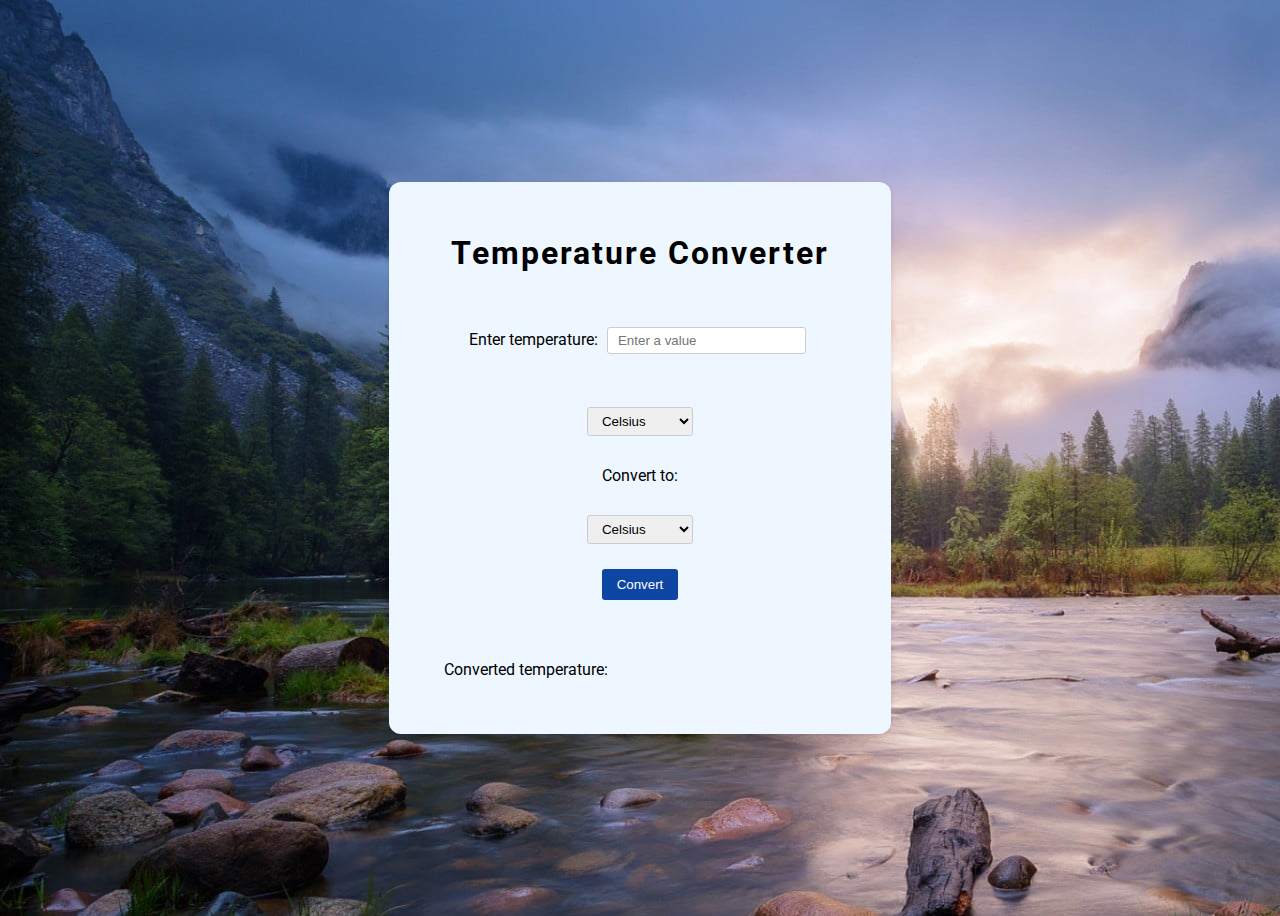
<file: Task 3/index.html>
<!DOCTYPE html>
<html lang="en">
<head>
    <meta charset="UTF-8">
    <meta name="viewport" content="width=device-width, initial-scale=1.0">
    <title>Temperature Converter</title>
    <link rel="stylesheet" href="style.css">
</head>
<body>
    <div class="container">
        <h1>Temperature Converter</h1>
        <div class="inputs">
            <label for="inputTemp">Enter temperature:
            <input type="number" id="inputTemp" placeholder="Enter a value">
        </label><br><br>
            <select id="fromUnit">
                <option value="celsius">Celsius</option>
                <option value="fahrenheit">Fahrenheit</option>
                <option value="kelvin">Kelvin</option>
            </select>
        </div>
        <p>Convert to:</p>
            <select id="toUnit">
                <option value="celsius">Celsius</option>
                <option value="fahrenheit">Fahrenheit</option>
                <option value="kelvin">Kelvin</option>
            </select>
             <div class="buttons">
            <button onclick="convertTo()">Convert</button>
        </div>
        <div class="output">
            <p id="outputValue">Converted temperature: </p>
        </div>
    </div>
    <script src="myscript.js">
    </script>
</body>
</html>
</file>
<file: Task 3/style.css>
@import url('https://fonts.googleapis.com/css2?family=Roboto:ital,wght@0,100;0,300;0,400;0,500;0,700;0,900;1,100;1,300;1,400;1,500;1,700;1,900&display=swap');


        body {
    font-family: "Roboto", sans-serif;
    display: flex;
    justify-content: center;
    align-items: center;
    min-height: 100vh;
    background:url(envi.jpg);
    
}

.container {
    background-color: #EEF7FF;
    padding: 30px;
    border-radius: 12px;
    box-shadow: 0 2px 5px rgba(0, 0, 0, 0.1);
    text-align: center;
    width: 35%;
}

h1 {
    margin-bottom: 50px;
    letter-spacing: 2px;
}
.inputTemp{
       float: left;
       padding: 1px 22px;
}
.inputs, .buttons {
    margin-bottom: 15px;
}

label {
    display: block;
    margin-bottom: 5px;
    padding: 0px 0px;
}

select, input {
    padding: 5px 10px;
    border: 1px solid #ccc;
    border-radius: 3px;
    margin: 5px;
}
.output{
    float: left;
}
.buttons button {
    padding: 8px 15px;
    background-color: #0E46A3;
    color: white;
    border: none;
    border-radius: 3px;
    cursor: pointer;
}
.buttons{
    padding: 20px 0px;
}

.buttons button:hover {
    background-color: #008DDA;
}

p {
    margin: 25px;
}
</file>
